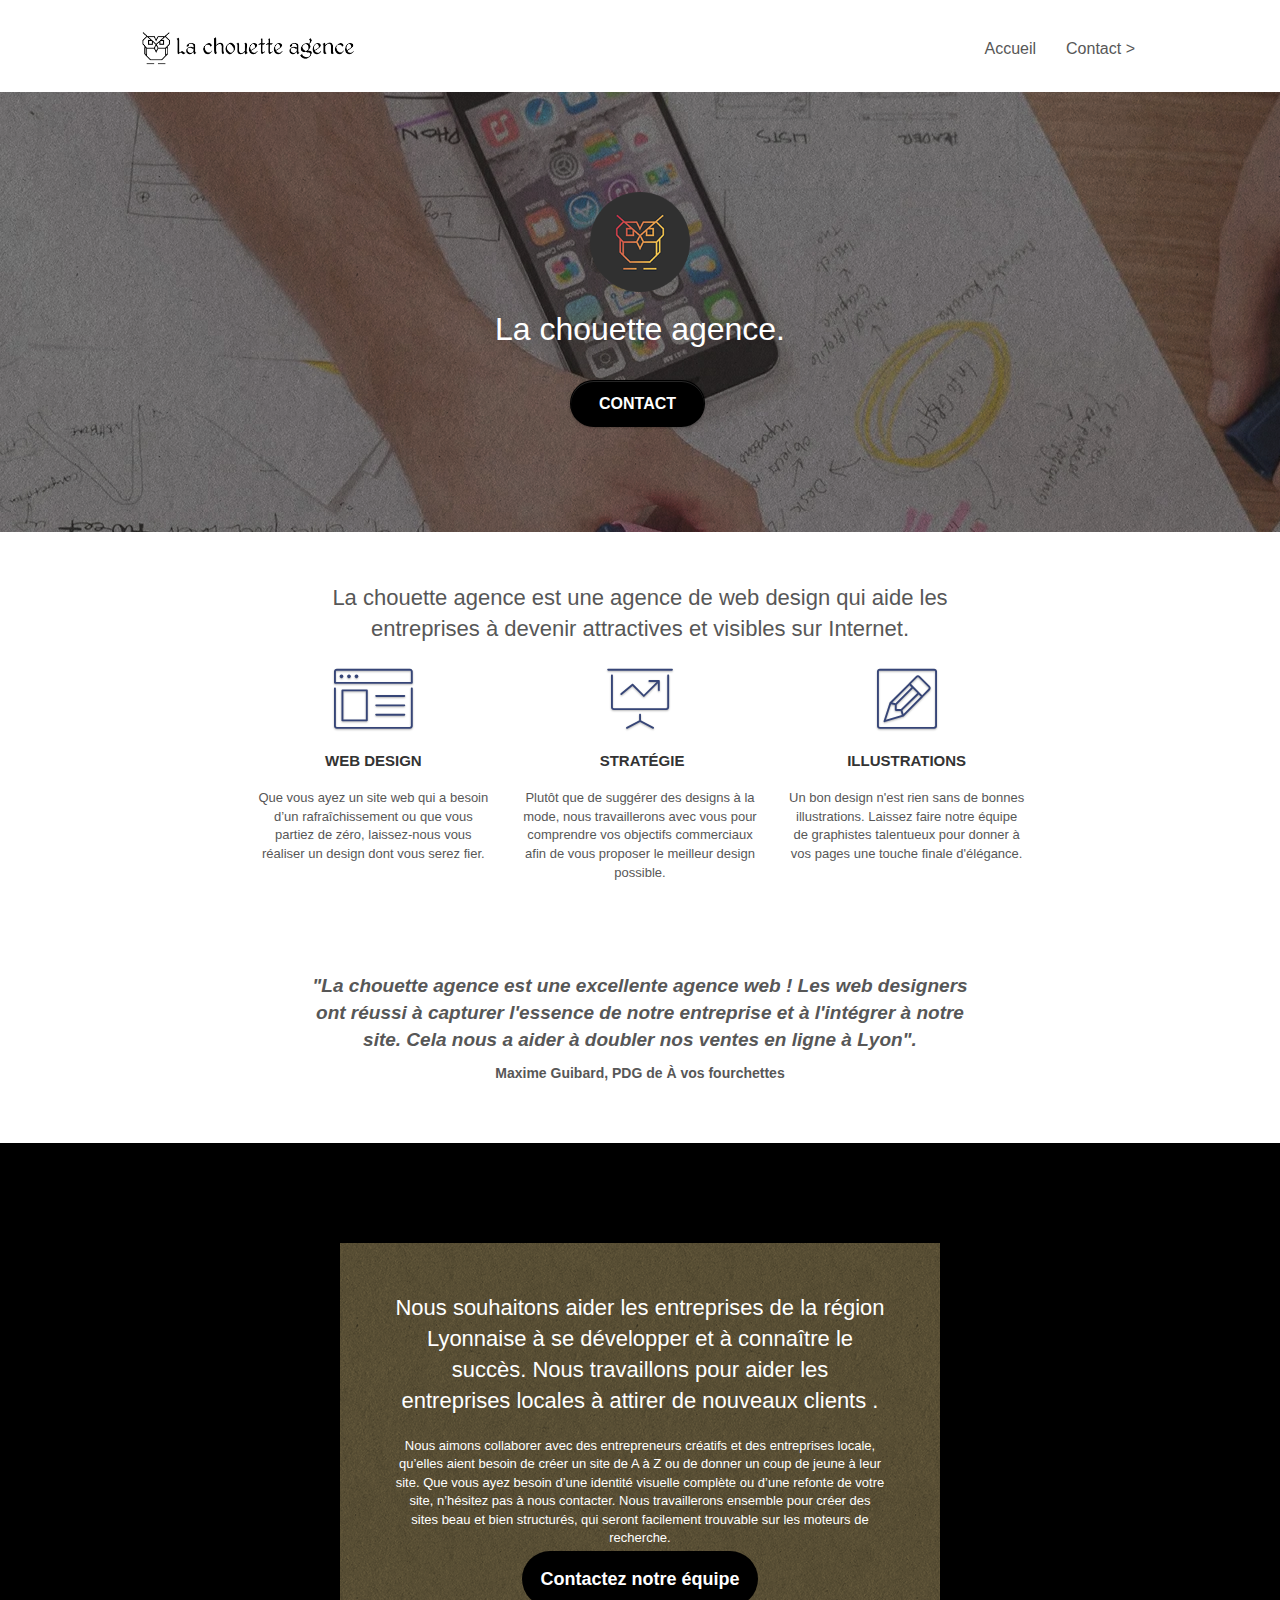
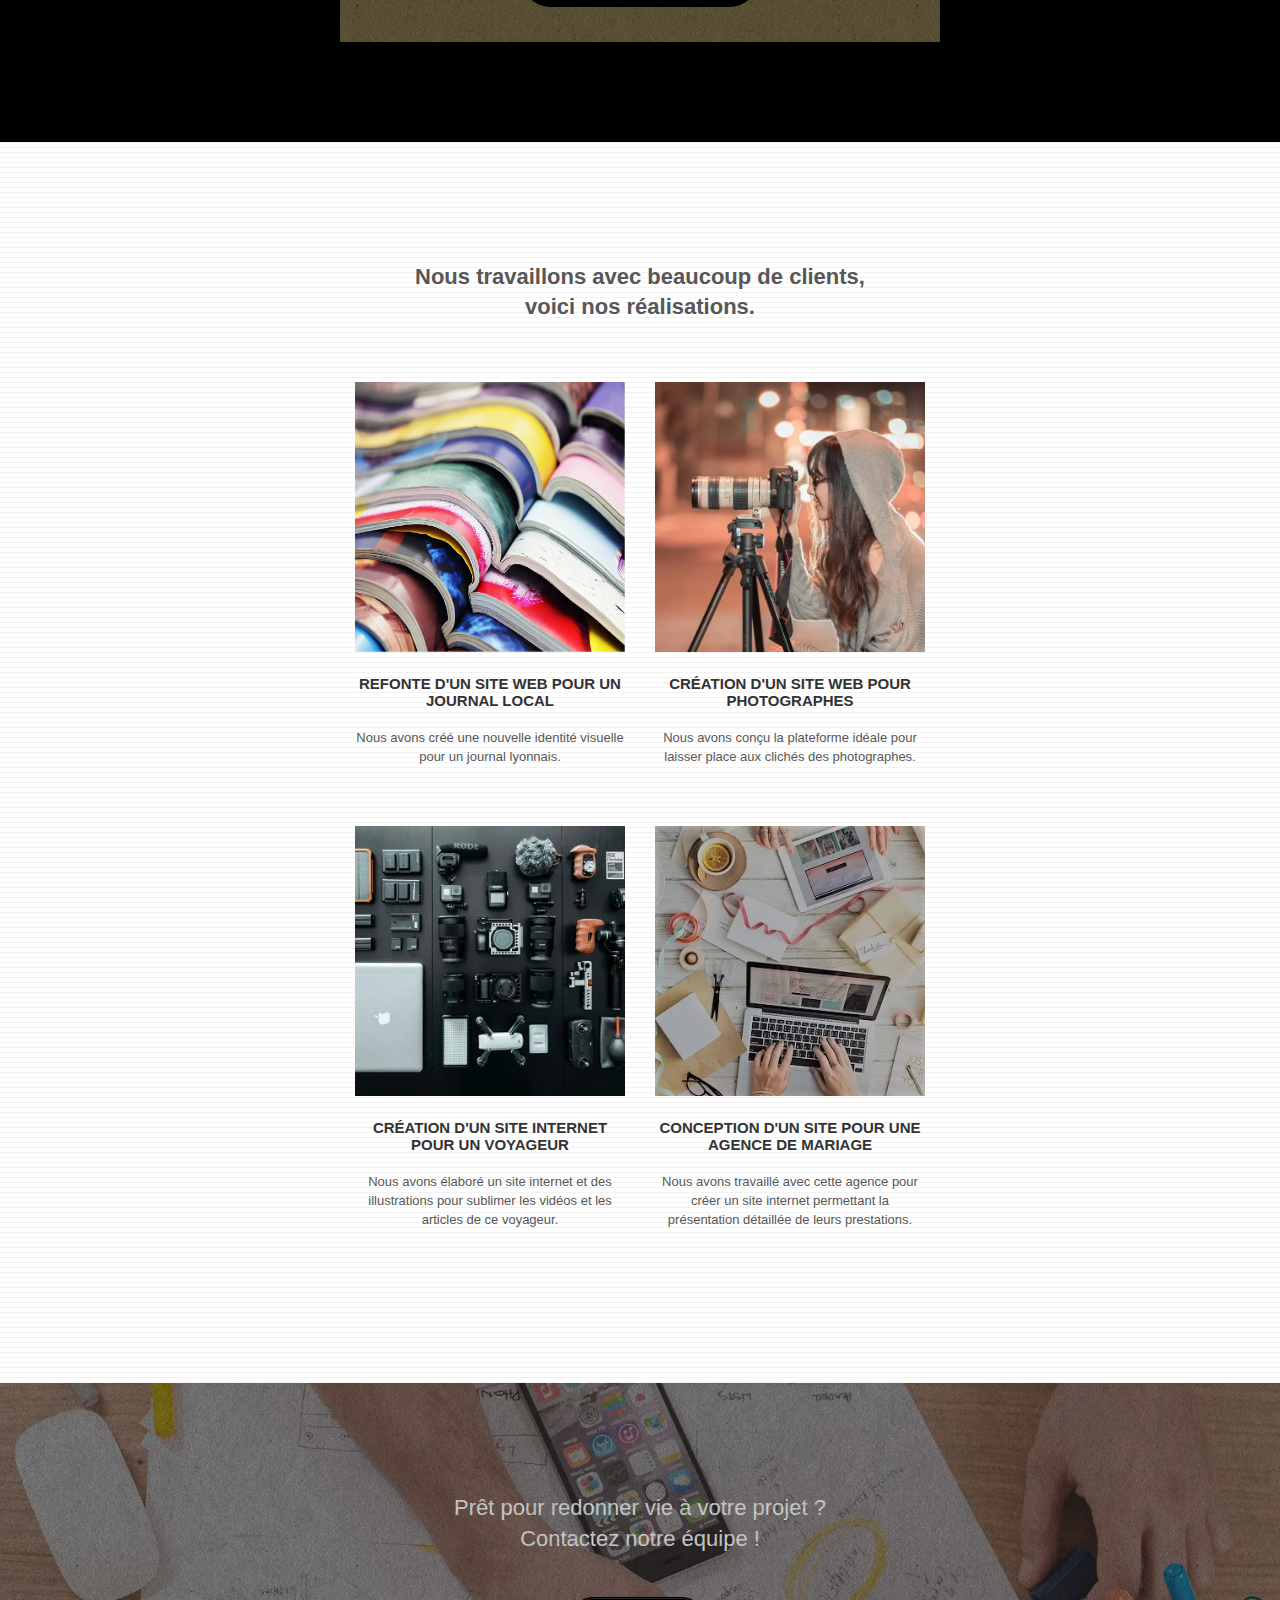
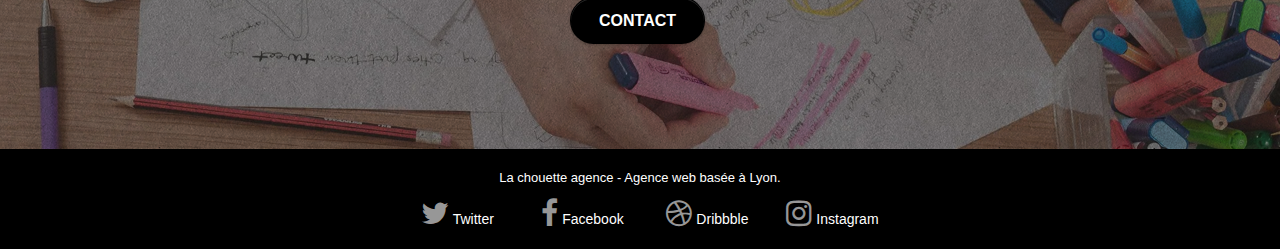
<file: index.html>
<!DOCTYPE html>
<html lang="fr">
  <head>
    <meta charset="utf-8" />
    <meta
      name="description"
      content="La chouette agence est une entreprise de webdesign à Lyon qui aide les entreprises a développer leur image et leur image et leur branding sur internet."
    />
    <meta
      name="viewport"
      content="width=device-width, initial-scale=1.0, viewport-fit=cover"
    />
    <link rel="shortcut icon" type="image/png" href="favicon.jpg" />

    <link rel="stylesheet" type="text/css" href="./css/bootstrap.css" />
    <link rel="stylesheet" type="text/css" href="style.css" />
    <link rel="stylesheet" type="text/css" href="./css/font-awesome.css" />
    <link rel="stylesheet" type="text/css" href="./css/et-line.css" />

    <script src="./js/jquery-2.1.0.js" defer></script>
    <script src="./js/bootstrap.js" defer></script>
    <script src="./js/blocs.js" defer></script>
    <script src="./js/jquery.touchSwipe.js" defer></script>
    <script src="./js/gmaps.js" defer></script>

    <title>La Chouette Agence - Entreprise de web design à Lyon</title>

    <!-- Analytics -->

    <!-- Analytics END -->
  </head>
  <body>
    <!-- Principal conteneur -->
    <div class="page-container">
      <!-- bloc-0 -->
      <header class="bloc bgc-white l-bloc" id="bloc-0">
        <div class="container bloc-sm">
          <nav class="navbar row">
            <div class="navbar-header">
              <a class="navbar-brand" href="index.html"
                ><img
                  src="img/la-chouette-agence.png"
                  alt="Bannière - La chouette Agence"
                  height="40"
              /></a>
              <button
                id="nav-toggle"
                type="button"
                class="ui-navbar-toggle navbar-toggle"
                data-toggle="collapse"
                data-target=".navbar-1"
              >
                <span class="sr-only">Toggle navigation</span
                ><span class="icon-bar"></span><span class="icon-bar"></span
                ><span class="icon-bar"></span>
              </button>
            </div>
            <div class="collapse navbar-collapse navbar-1 special-dropdown-nav">
              <ul class="site-navigation nav navbar-nav">
                <li>
                  <a href="index.html">Accueil</a>
                </li>
                <li>
                  <a href="contact.html">Contact &gt;</a>
                </li>
              </ul>
            </div>
          </nav>
        </div>
      </header>
      <!-- bloc-0 END -->

      <!-- bloc-1-presentation -->
      <main>
        <section
          class="
            bloc
            bgc-dark-slate-blue
            bg-banniere
            d-bloc
            bg-t-edge
            bloc-bg-texture
            texture-paper
            b-parallax
          "
          id="bloc-1-hero"
        >
          <div class="container bloc-lg">
            <div class="row tight-width-whitespace">
              <div class="col-sm-12">
                <img
                  src="img/logo.png"
                  class="center-block image-resize-mode"
                  width="100"
                  alt="Logo - La chouette Agence"
                />
                <h1 class="text-center hero-bloc-text tc-white">
                  La chouette agence.
                </h1>
                <div class="text-center">
                  <a
                    href="contact.html"
                    class="
                      btn btn-lg btn-clean btn-rd
                      cta-hero
                      btn-atomic-tangerine
                    "
                    id="cta-hero"
                    >Contact</a
                  >
                </div>
              </div>
            </div>
          </div>
        </section>
        <!-- bloc-1-presentation END -->

        <!-- bloc-2-services -->
        <section class="bloc bgc-white l-bloc" id="bloc-2-services">
          <div class="container bloc-md">
            <div class="row">
              <div class="col-sm-12 text-center">
                <p class="slogan">
                  La chouette agence est une agence de web design qui aide les
                  entreprises à devenir attractives et visibles sur Internet.
                </p>
              </div>
            </div>
            <div class="row voffset-lg med-width-whitespace">
              <div class="col-sm-4">
                <div class="text-center">
                  <span
                    class="
                      et-icon-browser
                      sm-shadow
                      icon-dark-slate-blue
                      icons
                      icon-lg
                    "
                  ></span>
                </div>
                <h3 class="mg-md text-center">Web design</h3>
                <p class="text-center">
                  Que vous ayez un site web qui a besoin d&rsquo;un
                  rafraîchissement ou que vous partiez de zéro, laissez-nous
                  vous réaliser un design dont vous serez fier.
                </p>
              </div>
              <div class="col-sm-4">
                <div class="text-center">
                  <span
                    class="
                      et-icon-presentation
                      sm-shadow
                      icon-dark-slate-blue
                      icons
                      icon-lg
                    "
                  ></span>
                </div>
                <h3 class="mg-md text-center">&nbsp;Stratégie</h3>
                <p class="text-center">
                  Plutôt que de suggérer des designs à la mode, nous
                  travaillerons avec vous pour comprendre vos objectifs
                  commerciaux afin de vous proposer le meilleur design
                  possible.<br />
                </p>
              </div>
              <div class="col-sm-4">
                <div class="text-center">
                  <span
                    class="
                      et-icon-edit
                      sm-shadow
                      icon-dark-slate-blue
                      icons
                      icon-lg
                    "
                  ></span>
                </div>
                <h3 class="mg-md text-center">Illustrations</h3>
                <p class="text-center">
                  Un bon design n'est rien sans de bonnes illustrations. Laissez
                  faire notre équipe de graphistes talentueux pour donner à vos
                  pages une touche finale d'élégance.
                </p>
              </div>
            </div>
            <div class="row voffset-lg voffset">
              <div class="col-xs-12 col-md-8 col-md-offset-2 text-center">
                <p class="citation">
                  "La chouette agence est une excellente agence web ! Les web
                  designers ont réussi à capturer l'essence de notre entreprise
                  et à l'intégrer à notre site. Cela nous a aider à doubler nos
                  ventes en ligne à Lyon".
                </p>
                <p class="citation-author">
                  Maxime Guibard, PDG de À vos fourchettes
                </p>
              </div>
            </div>
          </div>
        </section>
        <!-- bloc-2-services END -->

        <!-- bloc-3-what-i-do -->
        <section
          class="
            bloc
            tc-white
            bgc-atomic-tangerine
            bg-presentation
            d-bloc
            bloc-bg-texture
            texture-paper
            b-parallax
          "
          id="bloc-3-what-i-do"
        >
          <div class="container bloc-lg">
            <div class="row tight-width-whitespace black-background">
              <div class="col-sm-12">
                <h2 class="mg-md text-center tc-white">
                  Nous souhaitons aider les entreprises de la région Lyonnaise à
                  se développer et à connaître le succès. Nous travaillons pour
                  aider les entreprises locales à attirer de nouveaux clients
                  .<br />
                </h2>
                <p class="text-center white">
                  Nous aimons collaborer avec des entrepreneurs créatifs et des
                  entreprises locale, qu’elles aient besoin de créer un site de
                  A à Z ou de donner un coup de jeune à leur site. Que vous ayez
                  besoin d’une identité visuelle complète ou d’une refonte de
                  votre site, n’hésitez pas à nous contacter. Nous travaillerons
                  ensemble pour créer des sites beau et bien structurés, qui
                  seront facilement trouvable sur les moteurs de recherche.
                  <br /><br /><a class="ltc-white bold-link" href="contact.html"
                    >Contactez notre équipe</a
                  ><br />
                </p>
              </div>
            </div>
          </div>
        </section>
        <!-- bloc-3-what-i-do END -->

        <!-- bloc-4-portfolio -->
        <section
          class="bloc bgc-white bg-lines-h2-bg bg-repeat l-bloc"
          id="bloc-4-portfolio"
        >
          <div class="container bloc-lg">
            <div class="row">
              <div class="col-sm-12 text-center">
                <h2 class="portfolio">
                  Nous travaillons avec beaucoup de clients, <br />voici nos
                  réalisations.
                </h2>
              </div>
            </div>
            <div class="row tight-width-whitespace portfolio-row">
              <div class="col-sm-6">
                <a
                  href="#"
                  data-lightbox="img/1.webp"
                  data-gallery-id="gallery-1"
                  data-caption="Refonte d'un site web pour un journal local"
                  data-frame="snapshot-lb"
                  ><img
                    src="img/1.webp"
                    alt="Refonte d'un site web pour un journal local"
                    class="img-responsive portfolio-thumb"
                /></a>
                <h3 class="mg-md text-center">
                  Refonte d'un site web pour un journal local
                </h3>
                <p class="text-center">
                  Nous avons créé une nouvelle identité visuelle pour un journal
                  lyonnais.
                </p>
              </div>
              <div class="col-sm-6">
                <a
                  href="#"
                  data-lightbox="img/2.webp"
                  data-gallery-id="gallery-1"
                  data-caption="Création d'un site web pour photographes"
                  data-frame="snapshot-lb"
                  ><img
                    src="img/2.webp"
                    class="img-responsive portfolio-thumb"
                    alt="Création d'un site web pour photographes"
                /></a>
                <h3 class="mg-md text-center">
                  Création d'un site web pour photographes
                </h3>
                <p class="text-center">
                  Nous avons conçu la plateforme idéale pour laisser place aux
                  clichés des photographes.
                </p>
              </div>
            </div>
            <div class="row tight-width-whitespace portfolio-row">
              <div class="col-sm-6">
                <a
                  href="#"
                  data-lightbox="img/3.webp"
                  data-gallery-id="gallery-1"
                  data-caption="Création d'un site internet pour un voyageur"
                  data-frame="snapshot-lb"
                  ><img
                    src="img/3.webp"
                    class="img-responsive portfolio-thumb"
                    alt="Création d'un site web pour voyageur"
                /></a>
                <h3 class="mg-md text-center">
                  Création d'un site internet pour un voyageur
                </h3>
                <p class="text-center">
                  Nous avons élaboré un site internet et des illustrations pour
                  sublimer les vidéos et les articles de ce voyageur.
                </p>
              </div>
              <div class="col-sm-6">
                <a
                  href="#"
                  data-lightbox="img/4.webp"
                  data-gallery-id="gallery-1"
                  data-caption="Conception d'un site pour une agence de mariage"
                  data-frame="snapshot-lb"
                  ><img
                    src="img/4.webp"
                    class="img-responsive portfolio-thumb"
                    alt="Création d'un site web pour agence de mariage"
                /></a>
                <h3 class="mg-md text-center">
                  Conception d'un site pour une agence de mariage
                </h3>
                <p class="text-center">
                  Nous avons travaillé avec cette agence pour créer un site
                  internet permettant la présentation détaillée de leurs
                  prestations.
                </p>
              </div>
            </div>
          </div>
        </section>
        <!-- bloc-4-portfolio END -->

        <!-- bloc-5-cta -->
        <section
          class="
            bloc
            bgc-dark-slate-blue
            bg-banniere
            d-bloc
            bloc-bg-texture
            texture-paper
          "
          id="bloc-5-cta"
        >
          <div class="container bloc-lg">
            <div class="row">
              <h2 class="mg-md text-center tc-white">
                Prêt pour redonner vie à votre projet ?<br />Contactez notre
                équipe !
              </h2>
              <div class="col-sm-12 text-center">
                <a
                  href="contact.html"
                  class="
                    btn btn-atomic-tangerine btn-clean btn-rd btn-lg
                    cta-hero
                  "
                  >Contact</a
                >
              </div>
            </div>
          </div>
        </section>
      </main>
      <!-- bloc-5-cta END -->

      <!-- Footer - bloc-8 -->
      <footer class="bloc bgc-atomic-tangerine d-bloc" id="bloc-8">
        <div class="container bloc-sm">
          <div class="row">
            <div class="col-sm-12">
              <p class="text-center white">
                La chouette agence - Agence web basée à Lyon.<br />
              </p>
              <div class="row row-no-gutters social">
                <div class="col-sm-3">
                  <div class="text-center">
                    <a class="social" href="index.html"
                      ><span class="fa fa-twitter icon-md"></span
                    >  Twitter</a>
                  </div>
                </div>
                <div class="col-sm-3">
                  <div class="text-center">
                    <a class="social" href="index.html"
                      ><span class="fa fa-facebook icon-md"></span
                    >  Facebook</a>
                  </div>
                </div>
                <div class="col-sm-3">
                  <div class="text-center">
                    <a class="social" href="index.html"
                      ><span class="fa fa-dribbble icon-md"></span
                    >  Dribbble</a>
                  </div>
                </div>
                <div class="col-sm-3">
                  <div class="text-center">
                    <a class="social" href="index.html"
                      ><span class="fa fa-instagram icon-md"></span
                    >  Instagram</a>
                  </div>
                </div>
              </div>
            </div>
          </div>
        </div>
      </footer>
      <!-- Footer - bloc-8 END -->
    </div>
    <!-- Principal conteneur END -->
  </body>
</html>
</file>
<file: style.css>
body {
    margin: 0;
    padding: 0;
    background: #FFF;
    overflow-x: hidden;
    -webkit-font-smoothing: antialiased;
    -moz-osx-font-smoothing: grayscale;
}

a,
button {
    transition: all .3s ease-in-out;
    outline: none!important;
}

a:hover {
    text-decoration: none;
    cursor: pointer;
}

#page-loading-blocs-notifaction {
    position: fixed;
    top: 0;
    bottom: 0;
    width: 100%;
    z-index: 100000;
    background: #FFFFFF url("img/pageload-spinner.gif") no-repeat center center;
}

.bloc {
    width: 100%;
    clear: both;
    background: 50% 50% no-repeat;
    padding: 0 50px;
    -webkit-background-size: cover;
    -moz-background-size: cover;
    -o-background-size: cover;
    background-size: cover;
    position: relative;
}

.bloc .container {
    padding-left: 0;
    padding-right: 0;
}

.bloc-lg {
    padding: 100px 50px;
}

.bloc-md {
    padding: 50px;
}

.bloc-sm {
    padding: 20px 50px;
}

.bg-center,
.bg-l-edge,
.bg-r-edge,
.bg-t-edge,
.bg-b-edge,
.bg-tl-edge,
.bg-bl-edge,
.bg-tr-edge,
.bg-br-edge,
.bg-repeat {
    -webkit-background-size: auto!important;
    -moz-background-size: auto!important;
    -o-background-size: auto!important;
    background-size: auto!important;
}

.bg-repeat {
    background: repeat;
}

.bg-t-edge {
    background: top no-repeat;
}

.bloc-bg-texture::before {
    content: "";
    background-size: 2px 2px;
    position: absolute;
    top: 0;
    bottom: 0;
    left: 0;
    right: 0;
}

.texture-paper::before {
    background: url("img/texture-paper.png");
    background-size: 280px 280px;
}

.b-parallax {
    background-attachment: fixed;
}

.d-bloc {
    color: rgba(255, 255, 255, .7);
}

.d-bloc button:hover {
    color: rgba(255, 255, 255, .9);
}

.d-bloc .icon-round,
.d-bloc .icon-square,
.d-bloc .icon-rounded,
.d-bloc .icon-semi-rounded-a,
.d-bloc .icon-semi-rounded-b {
    border-color: rgba(255, 255, 255, .9);
}

.d-bloc .divider-h span {
    border-color: rgba(255, 255, 255, .2);
}

.d-bloc .a-btn,
.d-bloc .navbar a,
.d-bloc .navbar-brand,
.d-bloc a .icon-sm,
.d-bloc a .icon-md,
.d-bloc a .icon-lg,
.d-bloc a .icon-xl,
.d-bloc h1 a,
.d-bloc h2 a,
.d-bloc h3 a,
.d-bloc h4 a,
.d-bloc h5 a,
.d-bloc h6 a,
.d-bloc p a {
    color: rgba(255, 255, 255, .6);
}

.slogan {
    font-size: 22px;
    max-width: 700px;
    margin: auto;
}

.citation {
    font-size: 19px;
    font-weight: bold;
    font-style: italic;
   
}

.citation-author {
    font-size: 14px;
    font-weight: bold;
   
}

.portfolio {
    font-weight: 700;
    font-size: 22px;
    line-height: 30px;
    text-transform: initial ;
}

.d-bloc .a-btn:hover,
.d-bloc .navbar a:hover,
.d-bloc .navbar-brand:hover,
.d-bloc a:hover .icon-sm,
.d-bloc a:hover .icon-md,
.d-bloc a:hover .icon-lg,
.d-bloc a:hover .icon-xl,
.d-bloc h1 a:hover,
.d-bloc h2 a:hover,
.d-bloc h3 a:hover,
.d-bloc h4 a:hover,
.d-bloc h5 a:hover,
.d-bloc h6 a:hover,
.d-bloc p a:hover {
    color: rgba(255, 255, 255, 1);
}

.d-bloc .navbar-toggle .icon-bar {
    background: rgba(255, 255, 255, 1);
}

.d-bloc .btn-wire,
.d-bloc .btn-wire:hover {
    color: rgba(255, 255, 255, 1);
    border-color: rgba(255, 255, 255, 1);
}

.d-bloc .panel {
    color: rgba(0, 0, 0, .5);
}

.d-bloc .panel button:hover {
    color: rgba(0, 0, 0, .7);
}

.d-bloc .panel icon {
    border-color: rgba(0, 0, 0, .7);
}

.d-bloc .panel .divider-h span {
    border-color: rgba(0, 0, 0, .1);
}

.d-bloc .panel .a-btn {
    color: rgba(0, 0, 0, .6);
}

.d-bloc .panel .a-btn:hover {
    color: rgba(0, 0, 0, 1);
}

.d-bloc .panel .btn-wire,
.d-bloc .panel .btn-wire:hover {
    color: rgba(0, 0, 0, .7);
    border-color: rgba(0, 0, 0, .3);
}

.d-bloc .panel,
.l-bloc {
    color: rgba(0, 0, 0, .5);
}

.d-bloc .panel button:hover,
.l-bloc button:hover {
    color: rgba(0, 0, 0, .7);
}

.l-bloc .icon-round,
.l-bloc .icon-square,
.l-bloc .icon-rounded,
.l-bloc .icon-semi-rounded-a,
.l-bloc .icon-semi-rounded-b {
    border-color: rgba(0, 0, 0, .7);
}

.d-bloc .panel .divider-h span,
.l-bloc .divider-h span {
    border-color: rgba(0, 0, 0, .1);
}

.d-bloc .panel .a-btn,
.l-bloc .a-btn,
.l-bloc .navbar a,
.l-bloc .navbar-brand,
.l-bloc a .icon-sm,
.l-bloc a .icon-md,
.l-bloc a .icon-lg,
.l-bloc a .icon-xl,
.l-bloc h1 a,
.l-bloc h2 a,
.l-bloc h3 a,
.l-bloc h4 a,
.l-bloc h5 a,
.l-bloc h6 a,
.l-bloc p a {
    color: rgba(0, 0, 0, .6);
}

.d-bloc .panel .a-btn:hover,
.l-bloc .a-btn:hover,
.l-bloc .navbar a:hover,
.l-bloc .navbar-brand:hover,
.l-bloc a:hover .icon-sm,
.l-bloc a:hover .icon-md,
.l-bloc a:hover .icon-lg,
.l-bloc a:hover .icon-xl,
.l-bloc h1 a:hover,
.l-bloc h2 a:hover,
.l-bloc h3 a:hover,
.l-bloc h4 a:hover,
.l-bloc h5 a:hover,
.l-bloc h6 a:hover,
.l-bloc p a:hover {
    color: rgba(0, 0, 0, 1);
}

.l-bloc .navbar-toggle .icon-bar {
    color: rgba(0, 0, 0, .6);
}

.d-bloc .panel .btn-wire,
.d-bloc .panel .btn-wire:hover,
.l-bloc .btn-wire,
.l-bloc .btn-wire:hover {
    color: rgba(0, 0, 0, .7);
    border-color: rgba(0, 0, 0, .3);
}

.voffset {
    margin-top: 30px;
}

.voffset-lg {
    margin-top: 80px;
}

.row-no-gutters {
    margin-right: 0;
    margin-left: 0;
}

.row.row-no-gutters > [class^="col-"],
.row.row-no-gutters > [class*=" col-"] {
    padding-right: 0;
    padding-left: 0;
}

#bloc-1-hero h1 {
    font-size: 32px;
}

.navbar {
    margin-bottom: 0;
}

.navbar-brand {
    height: auto;
    padding: 3px 15px;
    font-size: 25px;
    font-weight: normal;
    font-weight: 600;
    line-height: 44px;
}

.navbar-brand img {
    max-height: 200px;
    margin: 0 5px 0 0;
    display: inline;
}

.navbar-brand img[src$=svg] {
    min-width: 100px;
}

.nav-center .navbar-brand img {
    margin: 0;
}

.navbar .nav {
    padding-top: 2px;
    margin-right: -16px;
    float: right;
}

.nav > li {
    float: left;
    margin-top: 4px;
    font-size: 16px;
}

.navbar-nav .open .dropdown-menu > li > a {
    text-align: inherit;
}



.nav > li a:hover,
.nav > li a:focus {
    background: transparent;
}

.navbar-toggle {
    margin: 10px 10px 0 0;
    border: 0px;
}

.navbar-toggle:hover {
    background: transparent!important;
}

.navbar-toggle .icon-bar {
    background-color: rgba(0, 0, 0, .5);
    width: 26px;
}

.nav-invert .navbar .nav {
    float: left;
}

.nav-invert .navbar-header,
.nav-invert .navbar-brand {
    float: right;
    position: relative;
}

@media (min-width: 768px) {
    .site-navigation {
        position: absolute;
        top: 50%;
        right: 20px;
        transform: translate(0, -50%);
        -webkit-transform: translateY(-50%);
    }
    .nav > li .dropdown-menu a,
    .nav > li .dropdown-menu a:hover {
        color: #484848;
    }
    .nav-invert .site-navigation {
        left: 0;
        right: 0;
    }
    .nav-center {
        text-align: center;
    }
    .nav-center .navbar-header {
        width: 100%;
    }
    .nav-center .navbar-header,
    .nav-center .navbar-brand,
    .nav-center .nav > li {
        float: none;
        display: inline-block;
    }
    .nav-center .site-navigation {
        position: relative;
        width: 100%;
        right: 0;
        margin-right: 0px;
        margin-top: 20px;
    }
    .nav-center.mini-nav .navbar-toggle {
        float: none;
        margin: 10px auto 0;
    }
}

.nav > li > .dropdown a {
    background: none!important;
    display: block;
    padding: 14px 15px;
}

nav .caret {
    margin: 0 5px;
}

.dropdown-menu .dropdown-menu {
    top: -8px;
    left: 100%;
}

.dropdown-menu .dropmenu-flow-right {
    top: 100%;
    left: 0;
    margin-left: -1px;
    border-top-left-radius: 0;
    border-top-right-radius: 0;
}

.dropdown-menu .dropdown span {
    border: 4px solid black;
    border-top-color: transparent;
    border-right-color: transparent;
    border-bottom-color: transparent;
    margin: 6px -5px 0 0!important;
    float: right;
}

.mg-md {
    margin-top: 10px;
    margin-bottom: 20px;
}

.mg-lg {
    margin-top: 10px;
    margin-bottom: 40px;
}

.btn {
    margin: 0 5px 5px 0;
}

.btn.pull-right {
    margin: 0 0 5px 5px;
}

.btn-d,
.btn-d:hover,
.btn-d:focus {
    color: #FFF;
    background: rgba(0, 0, 0, .3);
}

button {
    outline: none!important;
}

.btn-rd {
    border-radius: 40px;
}

.btn-clean {
    border: 1px solid rgba(0, 0, 0, .08);
    border-bottom-color: rgba(0, 0, 0, .1);
    text-shadow: 0 1px 0 rgba(0, 0, 1, .1);
    box-shadow: 0 1px 3px rgba(0, 0, 1, .25), inset 0 1px 0 0 rgba(255, 255, 255, .15);
}

.icon-md {
    font-size: 30px!important;
}

.icon-lg {
    font-size: 60px!important;
}

.sm-shadow {
    text-shadow: 0 1px 2px rgba(0, 0, 0, .3);
}

.panel-sq,
.panel-sq .panel-heading,
.panel-sq .panel-footer {
    border-radius: 0;
}

.panel-rd {
    border-radius: 30px;
}

.panel-rd .panel-heading {
    border-radius: 29px 29px 0 0;
}

.panel-rd .panel-footer {
    border-radius: 0 0 29px 29px;
}

.form-control {
    border-color: rgba(0, 0, 0, .1);
    box-shadow: none;
}

.scrollToTop {
    width: 40px;
    height: 40px;
    position: fixed;
    bottom: 20px;
    right: 20px;
    opacity: 1;
    z-index: 500;
    transition: all .3s ease-in-out;
    background: #000;
}

.scrollToTop span {
    margin-top: 6px;
    color: white;
}

.showScrollTop {
    font-size: 14px;
    opacity: 1;
}

a[data-lightbox] {
    position: relative;
    display: block;
    text-align: center;
}

a[data-lightbox]:hover::before {
    content: "+";
    font-family: "HelveticaNeue-Light", "Helvetica Neue Light", "Helvetica Neue", Helvetica, Arial;
    font-size: 32px;
    width: 50px;
    height: 50px;
    margin-left: -25px;
    border-radius: 50%;
    background: rgba(0, 0, 0, .6);
    color: #FFF;
    font-weight: 100;
    position: absolute;
    top: 50%;
    transform: translateY(-50%);
    -webkit-transform: translateY(-50%);
}

a[data-lightbox]:hover img {
    opacity: 0.6;
    -webkit-animation-fill-mode: none;
    animation-fill-mode: none;
}

#lightbox-modal {
    display: flex;
    align-items: center;
}

#lightbox-modal .modal-dialog {
    width: 90%;
    max-width: 900px;
    margin: 0 auto 0;
}

#lightbox-modal .modal-dialog img {
    max-height: 90vh;
    margin: 0 auto;
}

.lightbox-caption {
    padding: 20px;
    color: #FFF;
    background: rgba(0, 0, 0, .5);
    position: absolute;
    left: 15px;
    right: 15px;
    bottom: 5px;
}

.close-lightbox {
    color: #FFF;
    font-size: 30px;
    position: absolute;
    top: 20px;
    right: 20px;
    background: rgba(0, 0, 0, .5);
    border: none;
    line-height: 30px;
    padding: 0 9px 5px;
    opacity: 0.3;
}

.close-lightbox:hover,
.next-lightbox:hover,
.prev-lightbox:hover {
    opacity: 1.0;
    color: #FFF;
}

.next-lightbox,
.prev-lightbox {
    font-size: 20px;
    color: rgba(255, 255, 255, .9);
    background: rgba(0, 0, 0, .5);
    transition: all .2s ease-in-out;
    position: absolute;
    top: 45%;
    opacity: 0.4;
}

.next-lightbox {
    padding: 6px 8px 1px 13px;
    right: 25px;
}

.prev-lightbox {
    padding: 6px 13px 1px 10px;
    left: 25px;
}

.snapshot-lb .modal-body {
    padding-bottom: 45px;
}

.snapshot-lb .lightbox-caption {
    padding: 0;
    color: rgba(0, 0, 0, .5);
    background: none;
}

h1,
h2,
h3,
h4,
h5,
h6,
p,
label,
.btn,
a {
    font-family: "helvetica";
    font-weight: 400;
    color: #575757!important;
}

.container {
    max-width: 1000px;
}

.hero-bloc-text {
    font-size: 38px;
}

.hero-bloc-text-sub {
    font-size: 36px;
}

.statement-bloc-text {
    line-height: 26px;
    font-style: italic;
    font-size: 20px;
    text-align: center;
    font-weight: lighter;
    max-width: 520px;
    margin: auto auto auto auto;
}

p {
    font-size: 13px;
}

.tight-width-whitespace {
    max-width: 600px;
    margin: auto auto auto auto;
}

.h1 {
    font-size: 20px;
    font-family: "Open Sans";
}

.cta-hero {
    margin-top: 22px;
    color: #FFFFFF!important;
    background: black !important;
    text-transform: uppercase;
    padding: 12px 28px 12px 28px;
    font-size: 16px;
    font-weight: 700;
}

.social {
    color: white !important;
    max-width: 500px;
    margin: auto auto auto auto;
}

.social a {
    color: white !important;
    padding-left: 10px;
}


h2 {
    font-size: 22px;
    line-height: 1.4em;
}

h3 {
    font-size: 15px;
    text-transform: uppercase;
    font-weight: 700;
    color: #333333!important;
}

.med-width-whitespace {
    max-width: 800px;
    margin: auto auto auto auto;
    box-shadow: 0px 0px 0px #000000;
}

h1 {
    color: #333333!important;
}

h4 {
    color: #333333!important;
}

.icons {
    margin-bottom: 14px;
    margin-top: 24px;
}

.white {
    color: #FFFFFF!important;
}

.portfolio-thumb {
    margin-bottom: 24px;
}

.portfolio-row {
    margin-bottom: 44px;
    margin-top: 50px;
}

.avatar {
    box-shadow: 0px 4px 9px rgba(0, 0, 0, 0.3);
}

.black-background {
    background-color: rgba(165, 147, 99, 0.7);
    padding: 40px 40px 40px 40px;
}

.bold-link {
    font-size: 18px;
    padding: 18px;
    border-radius: 200px;
    background: black;
    margin: 20px !important;
    font-weight: 700;
}

.bold-link:hover {
    background: white !important;
    color: black !important;
    transition: 0.3s;
}

.bold-link:hover a {
    background: white !important;
    color: black !important;
    transition: 0.3s;
}


.bgc-white {
    background-color: #FFFFFF;
}

.bgc-dark-slate-blue {
    background-color: #364577;
}

.bgc-atomic-tangerine {
    background-color: black !important;
}

.tc-white {
    color: white !important;
}

.btn-atomic-tangerine {
    background: #F3976C;
    color: #FFFFFF!important;
}

.btn-atomic-tangerine:hover {
    background: white!important;
    color: black!important;
}

.ltc-white {
    color: #FFFFFF!important;
}

.ltc-white:hover {
    color: #cccccc!important;
}

.ltc-atomic-tangerine {
    color: #F3976C!important;
}

.ltc-atomic-tangerine:hover {
    color: #c27956!important;
}

.icon-dark-slate-blue {
    color: #364577!important;
    border-color: #364577!important;
}

.bg-dots-bg {
    background-image: url("img/dots-bg.png");
}

.bg-lines-h2-bg {
    background-image: url("img/lines-h2-bg.png");
}

.bg-banniere {
    background-image: url("img/la-chouette-agence-banniere.webp");
}

.bg-presentation {
    background-image: url("img/image-de-presentation.webp");
}

@media (max-width: 1024px) {
    .bloc {
        padding-left: 20px;
        padding-right: 20px;
    }
    .bloc.full-width-bloc,
    .bloc-tile-2.full-width-bloc .container,
    .bloc-tile-3.full-width-bloc .container,
    .bloc-tile-4.full-width-bloc .container {
        padding-left: 0;
        padding-right: 0;
    }
}

@media (max-width: 992px) and (min-width: 768px) {
    .navbar .nav {
        max-width: 80%
    }
    .nav-center.navbar .nav {
        max-width: 100%
    }
}

@media only screen and (min-device-width: 768px) and (max-device-width: 1024px) and (orientation: landscape) {
    .b-parallax {
        background-attachment: scroll;
    }
}

@media only screen and (min-device-width: 1024px) and (max-device-width: 1366px) and (-webkit-min-device-pixel-ratio: 1.5) {
    .b-parallax {
        background-attachment: scroll;
    }
}

@media (max-width: 991px) {
    .container {
        width: 100%;
    }
    .b-parallax {
        background-attachment: scroll;
    }
    .page-container,
    #hero-bloc {
        overflow-x: hidden;
        position: relative;
    }
    .bloc {
        padding-left: constant(safe-area-inset-left);
        padding-right: constant(safe-area-inset-right);
    }
    .bloc-group,
    .bloc-group .bloc {
        display: block;
        width: 100%;
    }
    .bloc-fill-screen .fill-bloc-top-edge,
    .bloc-fill-screen .fill-bloc-bottom-edge {
        padding: 0 20px;
        padding-left: constant(safe-area-inset-left);
        padding-right: constant(safe-area-inset-right);
    }
}

@media (max-width: 767px) {
    .page-container {
        overflow-x: hidden;
        position: relative;
    }
    h1,
    h2,
    h3,
    h4,
    h5,
    h6,
    p,
    #disqus_thread {
        padding-left: 10px!important;
        padding-right: 10px!important;
    }
    .b-parallax {
        background-attachment: scroll;
    }
    .navbar .nav {
        padding-top: 0;
        border-top: 1px solid rgba(0, 0, 0, .2);
        float: none!important;
    }
    .navbar.row {
        margin-left: 0;
        margin-right: 0;
    }
    .site-navigation {
        position: inherit;
        transform: none;
        -webkit-transform: none;
        -ms-transform: none;
    }
    .nav > li {
        margin-top: 0;
        border-bottom: 1px solid rgba(0, 0, 0, .1);
        background: rgba(0, 0, 0, .05);
        text-align: left;
        padding-left: 15px;
        width: 100%;
    }
    .nav > li:hover {
        background: rgba(0, 0, 0, .08);
    }
    .dropdown .dropdown a .caret {
        float: none;
        margin: 5px 0 0 10px!important;
        border: 4px solid black;
        border-bottom-color: transparent;
        border-right-color: transparent;
        border-left-color: transparent;
    }
    #hero-bloc .navbar .nav {
        background: rgba(0, 0, 0, .8);
    }
    #hero-bloc .navbar .nav a {
        color: rgba(255, 255, 255, .6);
    }
    .hero {
        padding: 50px 0;
    }
    .hero-nav {
        left: -1px;
        right: -1px;
    }
    .navbar-collapse {
        padding: 0;
        overflow-x: hidden;
        -webkit-box-shadow: none;
        box-shadow: none;
    }
    .navbar-brand img {
        max-height: 40px;
        width: auto;
    }
    .nav-invert .navbar-header {
        float: none;
        width: 100%;
    }
    .nav-invert .navbar-toggle {
        float: left;
        margin-left: 10px;
    }
    .bloc {
        padding-left: 0;
        padding-right: 0;
    }
    .bloc-xxl,
    .bloc-xl,
    .bloc-lg {
        padding: 40px 0;
    }
    .bloc-sm,
    .bloc-md {
        padding-left: 0;
        padding-right: 0;
    }
    .bloc-tile-2 .container,
    .bloc-tile-3 .container,
    .bloc-tile-4 .container,
    .bloc-fill-screen .fill-bloc-top-edge,
    .bloc-fill-screen .fill-bloc-bottom-edge {
        padding-left: 0;
        padding-right: 0;
    }
    .a-block {
        padding: 0 10px;
    }
  
    .voffset {
        margin-top: 5px;
    }
    .voffset-md {
        margin-top: 20px;
    }
    .voffset-lg {
        margin-top: 30px;
    }
    form {
        padding: 5px;
    }
    .close-lightbox {
        display: inline-block;
    }
    .blocsapp-device-iphone5 {
        background-size: 216px 425px;
        padding-top: 60px;
        width: 216px;
        height: 425px;
    }
    .blocsapp-device-iphone5 img {
        width: 180px;
        height: 320px;
    }
}

@media (max-width: 400px) {
    .bloc {
        padding-left: 0;
        padding-right: 0;
    }
}

@media (max-width: 767px) {
    .bloc-mob-center-text {
        text-align: center;
    }
}
</file>
<file: css/et-line.css>
@font-face {
    font-family: et-line;
    src: url(../fonts/et-line.eot);
    src: url(../fonts/et-line.eot?#iefix) format('embedded-opentype'), url(../fonts/et-line.woff) format('woff'), url(../fonts/et-line.ttf) format('truetype'), url(../fonts/et-line.svg#et-line) format('svg');
    font-weight: 400;
    font-style: normal
}

.et-icon-adjustments,
.et-icon-alarmclock,
.et-icon-anchor,
.et-icon-aperture,
.et-icon-attachment,
.et-icon-bargraph,
.et-icon-basket,
.et-icon-beaker,
.et-icon-bike,
.et-icon-book-open,
.et-icon-briefcase,
.et-icon-browser,
.et-icon-calendar,
.et-icon-camera,
.et-icon-caution,
.et-icon-chat,
.et-icon-circle-compass,
.et-icon-clipboard,
.et-icon-clock,
.et-icon-cloud,
.et-icon-compass,
.et-icon-desktop,
.et-icon-dial,
.et-icon-document,
.et-icon-documents,
.et-icon-download,
.et-icon-dribbble,
.et-icon-edit,
.et-icon-envelope,
.et-icon-expand,
.et-icon-facebook,
.et-icon-flag,
.et-icon-focus,
.et-icon-gears,
.et-icon-genius,
.et-icon-gift,
.et-icon-global,
.et-icon-globe,
.et-icon-googleplus,
.et-icon-grid,
.et-icon-happy,
.et-icon-hazardous,
.et-icon-heart,
.et-icon-hotairballoon,
.et-icon-hourglass,
.et-icon-key,
.et-icon-laptop,
.et-icon-layers,
.et-icon-lifesaver,
.et-icon-lightbulb,
.et-icon-linegraph,
.et-icon-linkedin,
.et-icon-lock,
.et-icon-magnifying-glass,
.et-icon-map,
.et-icon-map-pin,
.et-icon-megaphone,
.et-icon-mic,
.et-icon-mobile,
.et-icon-newspaper,
.et-icon-notebook,
.et-icon-paintbrush,
.et-icon-paperclip,
.et-icon-pencil,
.et-icon-phone,
.et-icon-picture,
.et-icon-pictures,
.et-icon-piechart,
.et-icon-presentation,
.et-icon-pricetags,
.et-icon-printer,
.et-icon-profile-female,
.et-icon-profile-male,
.et-icon-puzzle,
.et-icon-quote,
.et-icon-recycle,
.et-icon-refresh,
.et-icon-ribbon,
.et-icon-rss,
.et-icon-sad,
.et-icon-scissors,
.et-icon-scope,
.et-icon-search,
.et-icon-shield,
.et-icon-speedometer,
.et-icon-strategy,
.et-icon-streetsign,
.et-icon-tablet,
.et-icon-target,
.et-icon-telescope,
.et-icon-toolbox,
.et-icon-tools,
.et-icon-tools-2,
.et-icon-trophy,
.et-icon-tumblr,
.et-icon-twitter,
.et-icon-upload,
.et-icon-video,
.et-icon-wallet,
.et-icon-wine {
    font-family: et-line;
    speak: none;
    font-style: normal;
    font-weight: 400;
    font-variant: normal;
    text-transform: none;
    line-height: 1;
    -webkit-font-smoothing: antialiased;
    -moz-osx-font-smoothing: grayscale;
    display: inline-block
}

.et-icon-mobile:before {
    content: "\e000"
}

.et-icon-laptop:before {
    content: "\e001"
}

.et-icon-desktop:before {
    content: "\e002"
}

.et-icon-tablet:before {
    content: "\e003"
}

.et-icon-phone:before {
    content: "\e004"
}

.et-icon-document:before {
    content: "\e005"
}

.et-icon-documents:before {
    content: "\e006"
}

.et-icon-search:before {
    content: "\e007"
}

.et-icon-clipboard:before {
    content: "\e008"
}

.et-icon-newspaper:before {
    content: "\e009"
}

.et-icon-notebook:before {
    content: "\e00a"
}

.et-icon-book-open:before {
    content: "\e00b"
}

.et-icon-browser:before {
    content: "\e00c"
}

.et-icon-calendar:before {
    content: "\e00d"
}

.et-icon-presentation:before {
    content: "\e00e"
}

.et-icon-picture:before {
    content: "\e00f"
}

.et-icon-pictures:before {
    content: "\e010"
}

.et-icon-video:before {
    content: "\e011"
}

.et-icon-camera:before {
    content: "\e012"
}

.et-icon-printer:before {
    content: "\e013"
}

.et-icon-toolbox:before {
    content: "\e014"
}

.et-icon-briefcase:before {
    content: "\e015"
}

.et-icon-wallet:before {
    content: "\e016"
}

.et-icon-gift:before {
    content: "\e017"
}

.et-icon-bargraph:before {
    content: "\e018"
}

.et-icon-grid:before {
    content: "\e019"
}

.et-icon-expand:before {
    content: "\e01a"
}

.et-icon-focus:before {
    content: "\e01b"
}

.et-icon-edit:before {
    content: "\e01c"
}

.et-icon-adjustments:before {
    content: "\e01d"
}

.et-icon-ribbon:before {
    content: "\e01e"
}

.et-icon-hourglass:before {
    content: "\e01f"
}

.et-icon-lock:before {
    content: "\e020"
}

.et-icon-megaphone:before {
    content: "\e021"
}

.et-icon-shield:before {
    content: "\e022"
}

.et-icon-trophy:before {
    content: "\e023"
}

.et-icon-flag:before {
    content: "\e024"
}

.et-icon-map:before {
    content: "\e025"
}

.et-icon-puzzle:before {
    content: "\e026"
}

.et-icon-basket:before {
    content: "\e027"
}

.et-icon-envelope:before {
    content: "\e028"
}

.et-icon-streetsign:before {
    content: "\e029"
}

.et-icon-telescope:before {
    content: "\e02a"
}

.et-icon-gears:before {
    content: "\e02b"
}

.et-icon-key:before {
    content: "\e02c"
}

.et-icon-paperclip:before {
    content: "\e02d"
}

.et-icon-attachment:before {
    content: "\e02e"
}

.et-icon-pricetags:before {
    content: "\e02f"
}

.et-icon-lightbulb:before {
    content: "\e030"
}

.et-icon-layers:before {
    content: "\e031"
}

.et-icon-pencil:before {
    content: "\e032"
}

.et-icon-tools:before {
    content: "\e033"
}

.et-icon-tools-2:before {
    content: "\e034"
}

.et-icon-scissors:before {
    content: "\e035"
}

.et-icon-paintbrush:before {
    content: "\e036"
}

.et-icon-magnifying-glass:before {
    content: "\e037"
}

.et-icon-circle-compass:before {
    content: "\e038"
}

.et-icon-linegraph:before {
    content: "\e039"
}

.et-icon-mic:before {
    content: "\e03a"
}

.et-icon-strategy:before {
    content: "\e03b"
}

.et-icon-beaker:before {
    content: "\e03c"
}

.et-icon-caution:before {
    content: "\e03d"
}

.et-icon-recycle:before {
    content: "\e03e"
}

.et-icon-anchor:before {
    content: "\e03f"
}

.et-icon-profile-male:before {
    content: "\e040"
}

.et-icon-profile-female:before {
    content: "\e041"
}

.et-icon-bike:before {
    content: "\e042"
}

.et-icon-wine:before {
    content: "\e043"
}

.et-icon-hotairballoon:before {
    content: "\e044"
}

.et-icon-globe:before {
    content: "\e045"
}

.et-icon-genius:before {
    content: "\e046"
}

.et-icon-map-pin:before {
    content: "\e047"
}

.et-icon-dial:before {
    content: "\e048"
}

.et-icon-chat:before {
    content: "\e049"
}

.et-icon-heart:before {
    content: "\e04a"
}

.et-icon-cloud:before {
    content: "\e04b"
}

.et-icon-upload:before {
    content: "\e04c"
}

.et-icon-download:before {
    content: "\e04d"
}

.et-icon-target:before {
    content: "\e04e"
}

.et-icon-hazardous:before {
    content: "\e04f"
}

.et-icon-piechart:before {
    content: "\e050"
}

.et-icon-speedometer:before {
    content: "\e051"
}

.et-icon-global:before {
    content: "\e052"
}

.et-icon-compass:before {
    content: "\e053"
}

.et-icon-lifesaver:before {
    content: "\e054"
}

.et-icon-clock:before {
    content: "\e055"
}

.et-icon-aperture:before {
    content: "\e056"
}

.et-icon-quote:before {
    content: "\e057"
}

.et-icon-scope:before {
    content: "\e058"
}

.et-icon-alarmclock:before {
    content: "\e059"
}

.et-icon-refresh:before {
    content: "\e05a"
}

.et-icon-happy:before {
    content: "\e05b"
}

.et-icon-sad:before {
    content: "\e05c"
}

.et-icon-facebook:before {
    content: "\e05d"
}

.et-icon-twitter:before {
    content: "\e05e"
}

.et-icon-googleplus:before {
    content: "\e05f"
}

.et-icon-rss:before {
    content: "\e060"
}

.et-icon-tumblr:before {
    content: "\e061"
}

.et-icon-linkedin:before {
    content: "\e062"
}

.et-icon-dribbble:before {
    content: "\e063"
}
</file>
